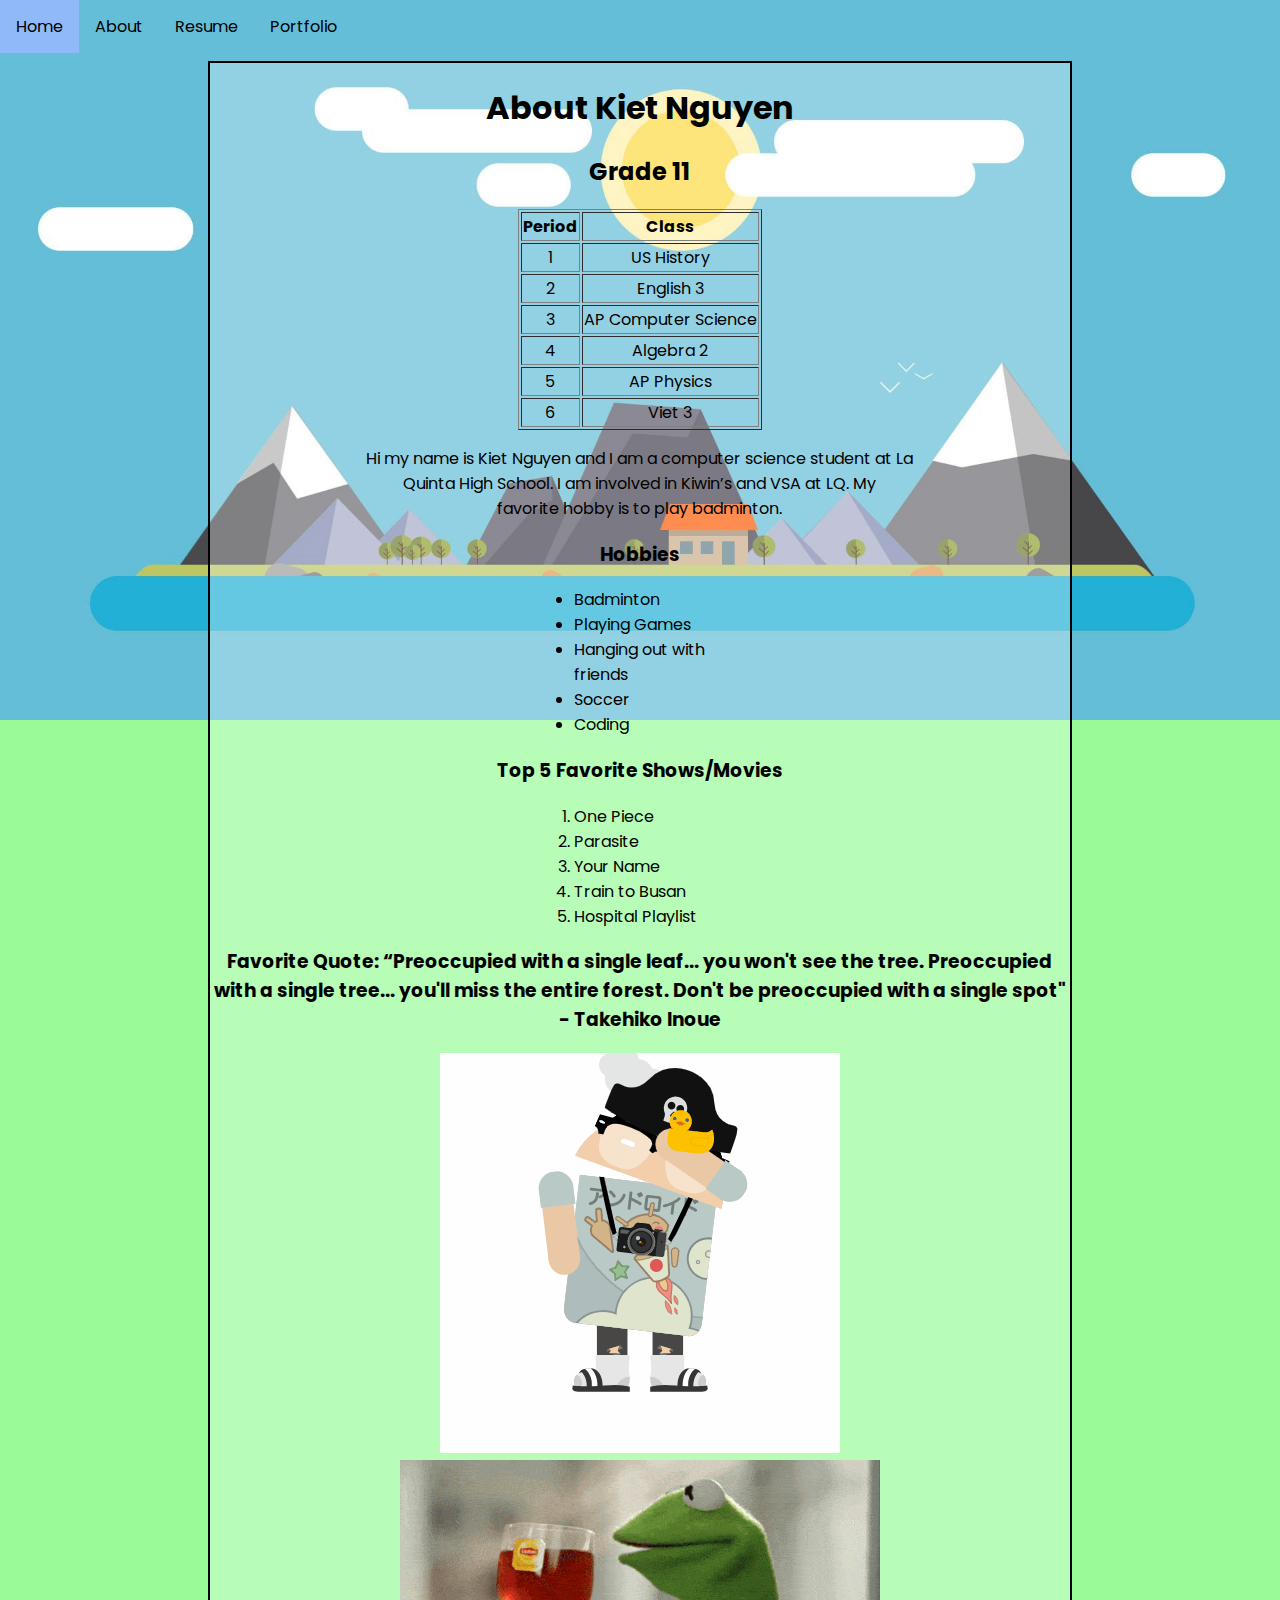
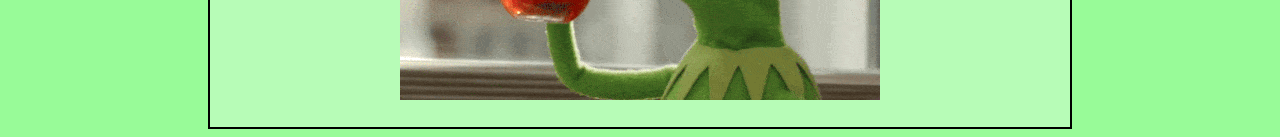
<file: about.html>
<!doctype html>
<html> 
    <head> 
        <meta charset= "utf-8">
        <title>About</title>
        <link href="style.css" rel="stylesheet" type="text/css" />
        <link href="https://fonts.googleapis.com/css?family=Poppins" rel="stylesheet">
    </head>
    <body>
        <ul id="nav"><!--This is a comment. ul stands for Unordered List--> 
            <li><a href="index.html">Home</a></li><!--li stands for List Items--> 
            <li><a href="about.html">About</a></li>
            <li><a href="resume.html">Resume</a></li>
            <li><a href="portfolio.html">Portfolio</a></li>
        </ul>
        <div id="content">
        <h1>About Kiet Nguyen</h1>
        <h2>Grade 11</h2>
        <table border="1">
            <tr><!--Table row of headings-->
                <th>Period</th>
                <th>Class</th>
            </tr>
            <tr><!--Period 1 Row-->
                <td>1</td>
                <td>US History</td>
            </tr>
            <tr><!--Period 2 Row-->
                <td>2</td>
                <td>English 3</td>
            </tr>
            <tr><!--Period 3 Row-->
                <td>3</td>
                <td>AP Computer Science</td>
            </tr>
            <tr><!--Period 4 Row-->
                <td>4</td>
                <td>Algebra 2</td>
            </tr>
            <tr><!--Period 5 Row-->
                <td>5</td>
                <td>AP Physics</td>
            </tr>
            <tr><!--Period 6 Row-->
                <td>6</td>
                <td>Viet 3</td>
            </tr>
        </table>
        <p>Hi my name is Kiet Nguyen and I am a computer science student at La <br> 
        Quinta High School. I am involved in Kiwin’s and VSA at LQ. My <br>favorite 
        hobby is to play badminton.</p>
        <h3>Hobbies</h3>
        <ul>
            <li>Badminton</li>
            <li>Playing Games</li>
            <li>Hanging out with friends</li>
            <li>Soccer</li>
            <li>Coding</li>
        </ul>
        <h3>Top 5 Favorite Shows/Movies</h3><ol>
            <li>One Piece</li>
            <li>Parasite</li>
            <li>Your Name</li>
            <li>Train to Busan</li>
            <li>Hospital Playlist</li>
        </ol>
        <h3>Favorite Quote: “Preoccupied with a single leaf... you won't see the tree. Preoccupied with a single tree... you'll miss the entire forest. Don't be preoccupied with a single spot" - Takehiko Inoue</h3>
        <img src="Kiet.gif">
        <img src="kermit.gif">
        </div>
    </body>
</html>
</file>
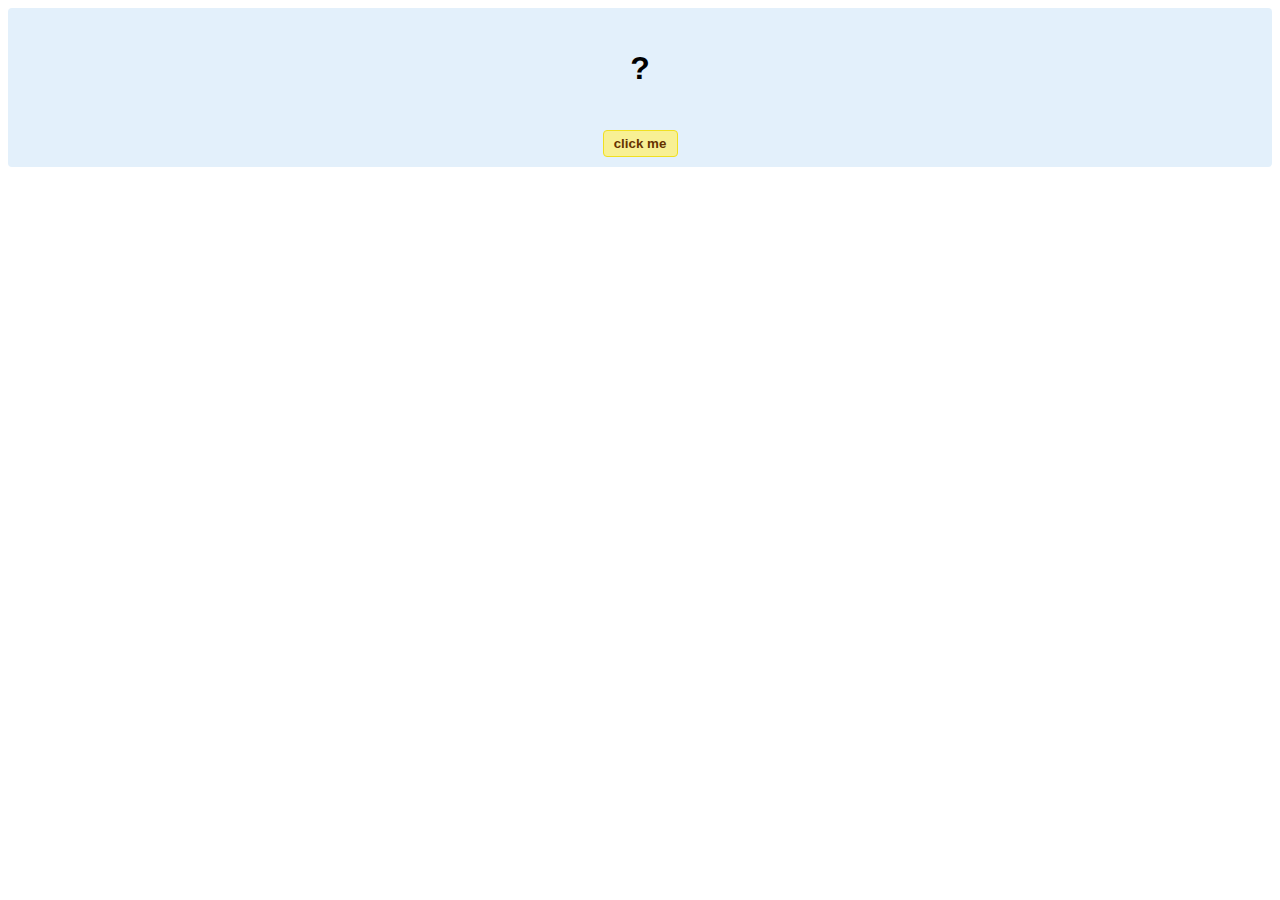
<file: hello-world.html>
<!DOCTYPE html>
<!-- HTML5 Hello world by kirupa - http://www.kirupa.com/html5/getting_your_feet_wet_html5_pg1.htm -->
<html lang="en-us">

<head>
<meta charset="utf-8">
<title>Hello...</title>
<style type="text/css">
#mainContent {
	font-family: Arial, Helvetica, sans-serif;
	font-size: xx-large;
	font-weight: bold;
	background-color: #E3F0FB;
	border-radius: 4px;
	padding: 10px;
	text-align: center;
}
.buttonStyle {
	border-radius: 4px;
	border: thin solid #F0E020;
	padding: 5px;
	background-color: #F8F094;
	font-family: "Segoe UI", Tahoma, Geneva, Verdana, sans-serif;
	font-weight: bold;
	color: #663300;
	width: 75px;
}

.buttonStyle:hover {
	border: thin solid #FFCC00;
	background-color: #FCF9D6;
	color: #996633;
	cursor: pointer;
}
.buttonStyle:active {
	border: thin solid #99CC00;
	background-color: #F5FFD2;
	color: #669900;
	cursor: pointer;
}

</style>
</head>

<body>
<div id="mainContent">
<p id="helloText">?</p>
<button id="clickButton" class="buttonStyle">click me</button>
</div>
<script> 
var myButton = document.getElementById("clickButton");
var myText = document.getElementById("helloText");

myButton.addEventListener('click', doSomething, false)

function doSomething() {
	myText.textContent = "hello, world!";
}
</script>

</body>
</html>
</file>
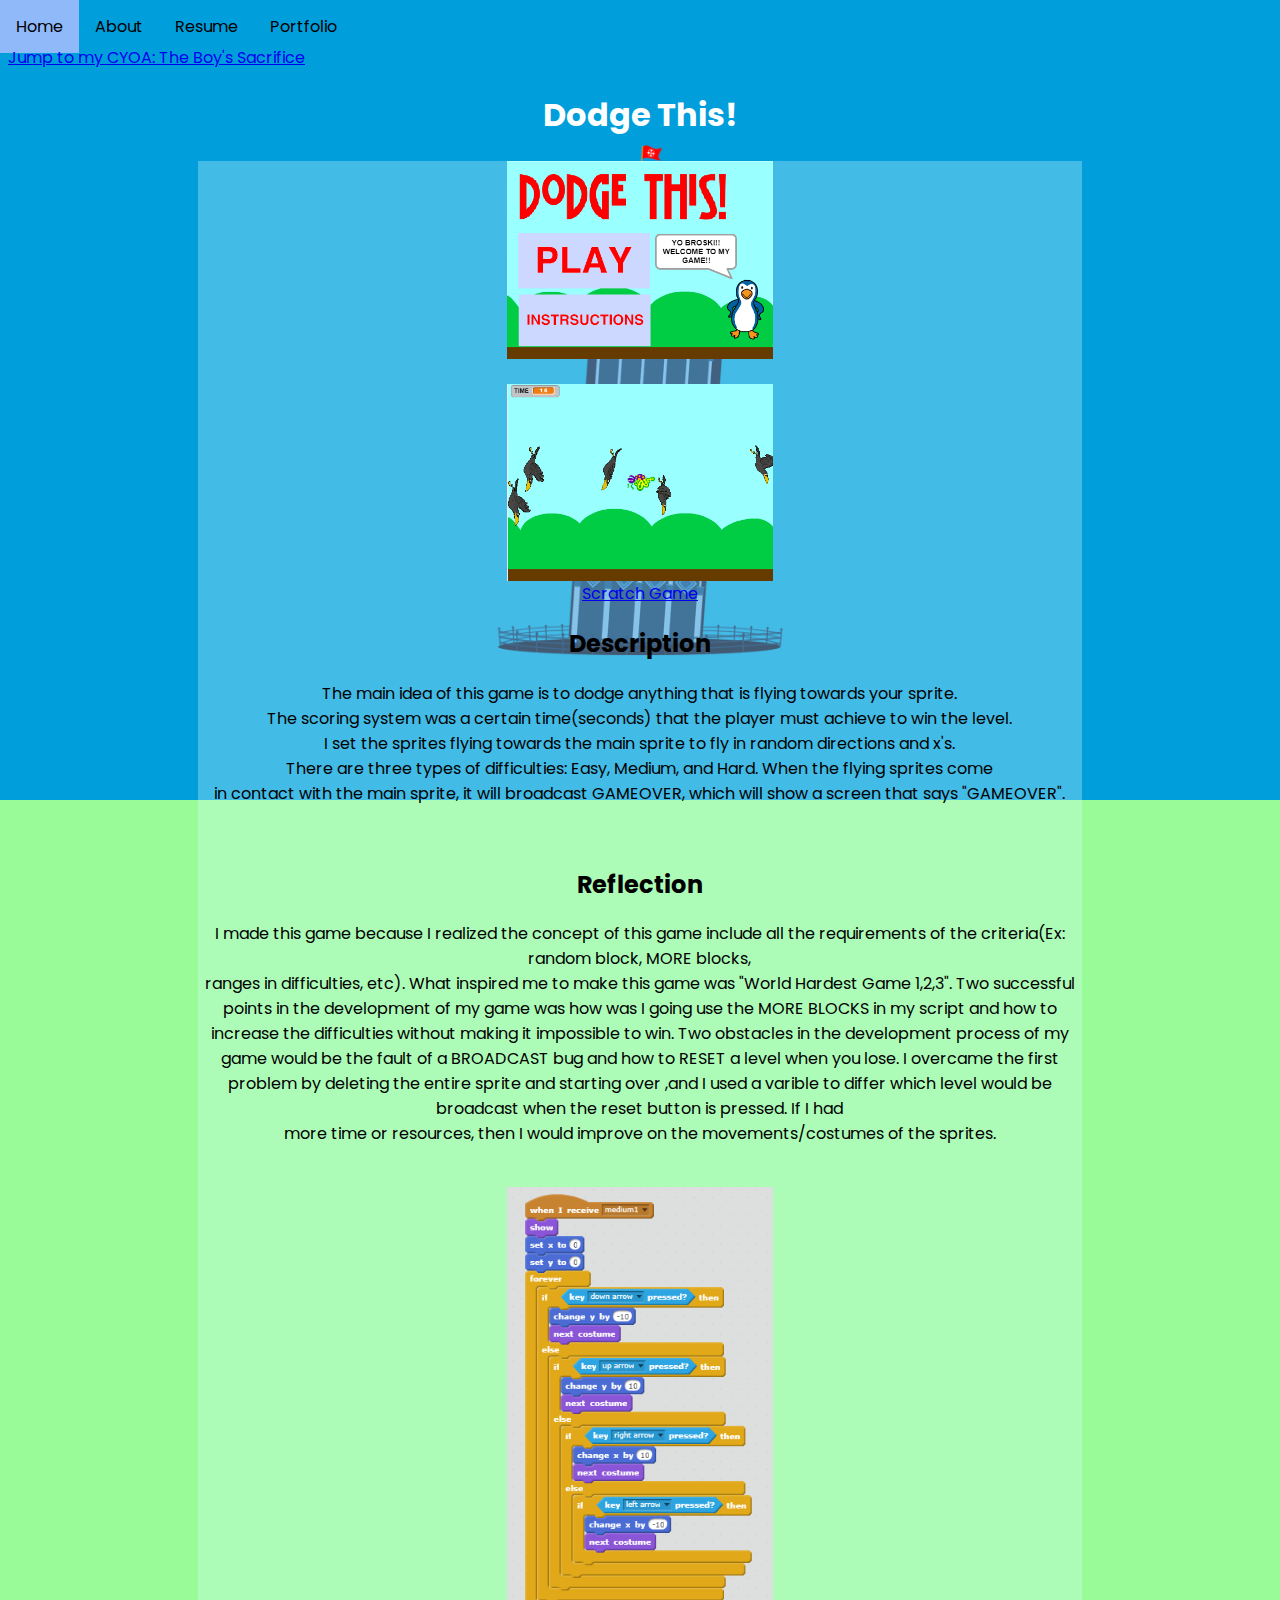
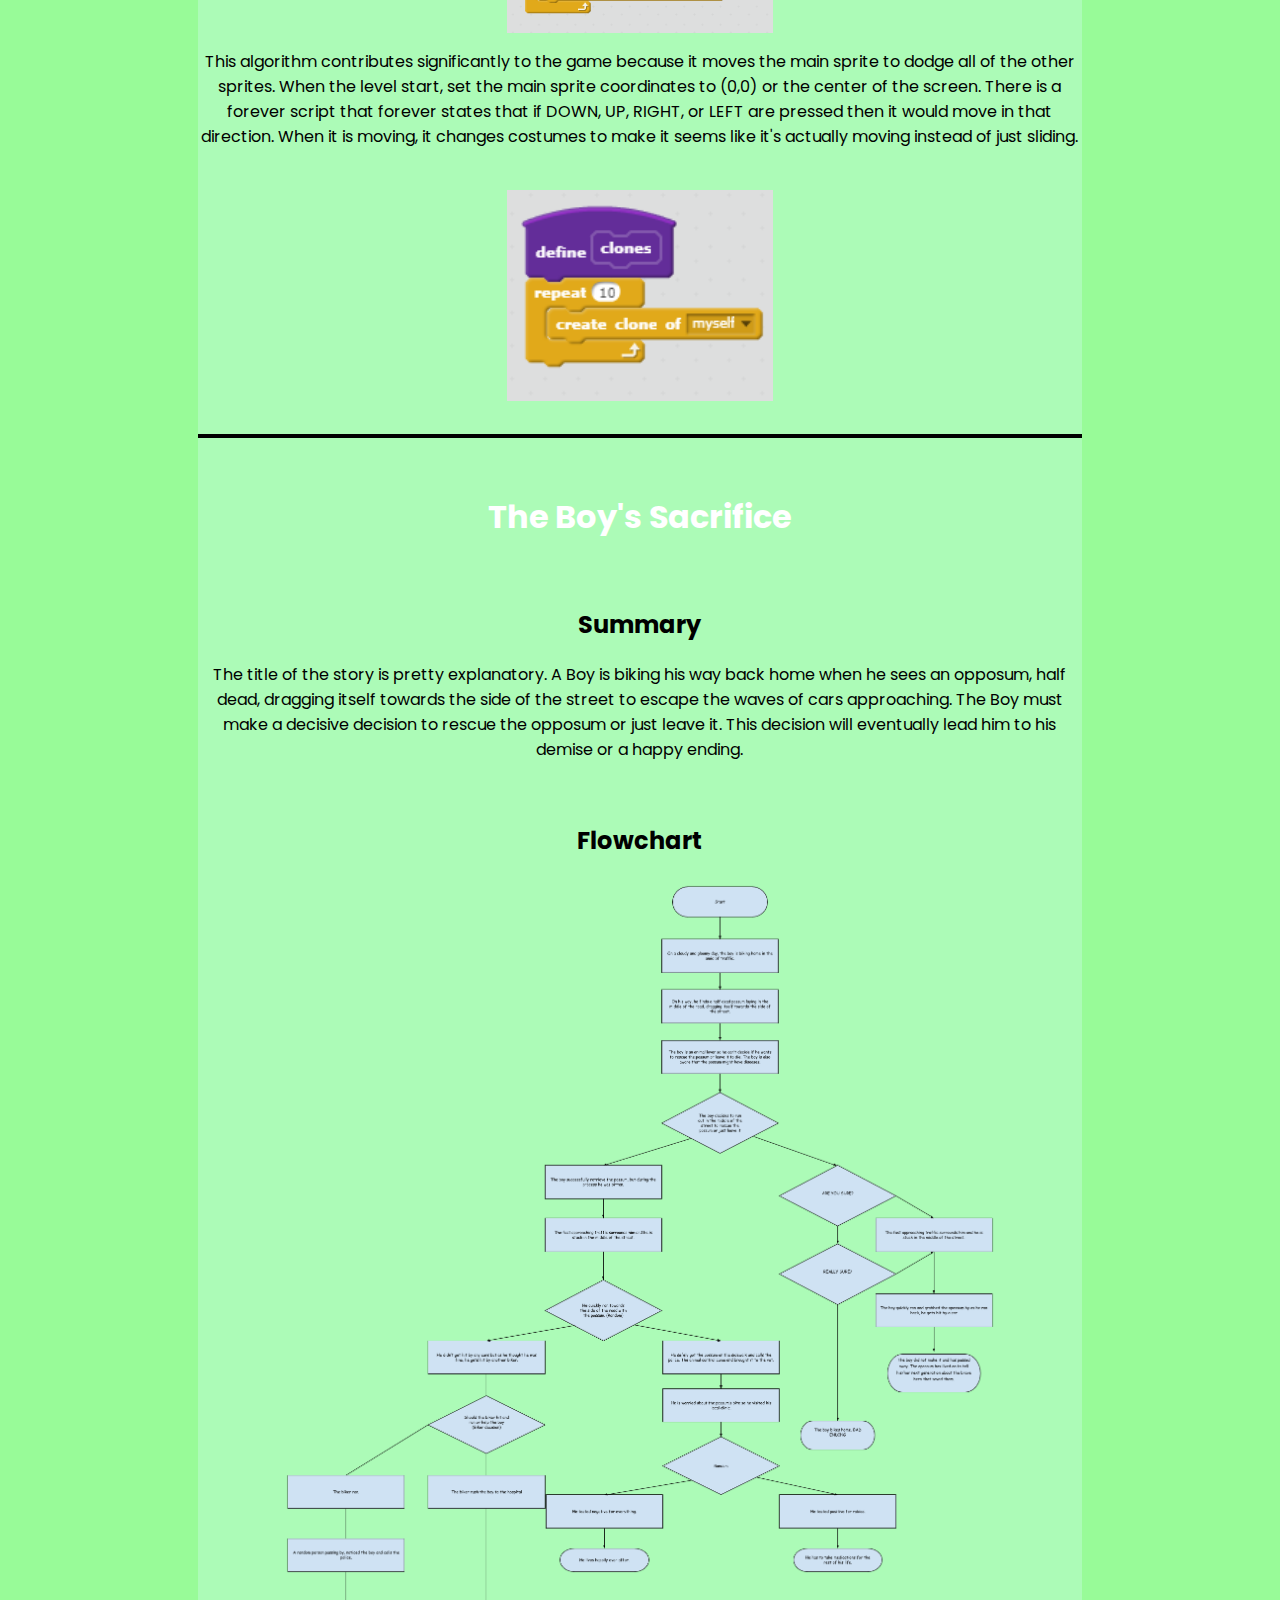
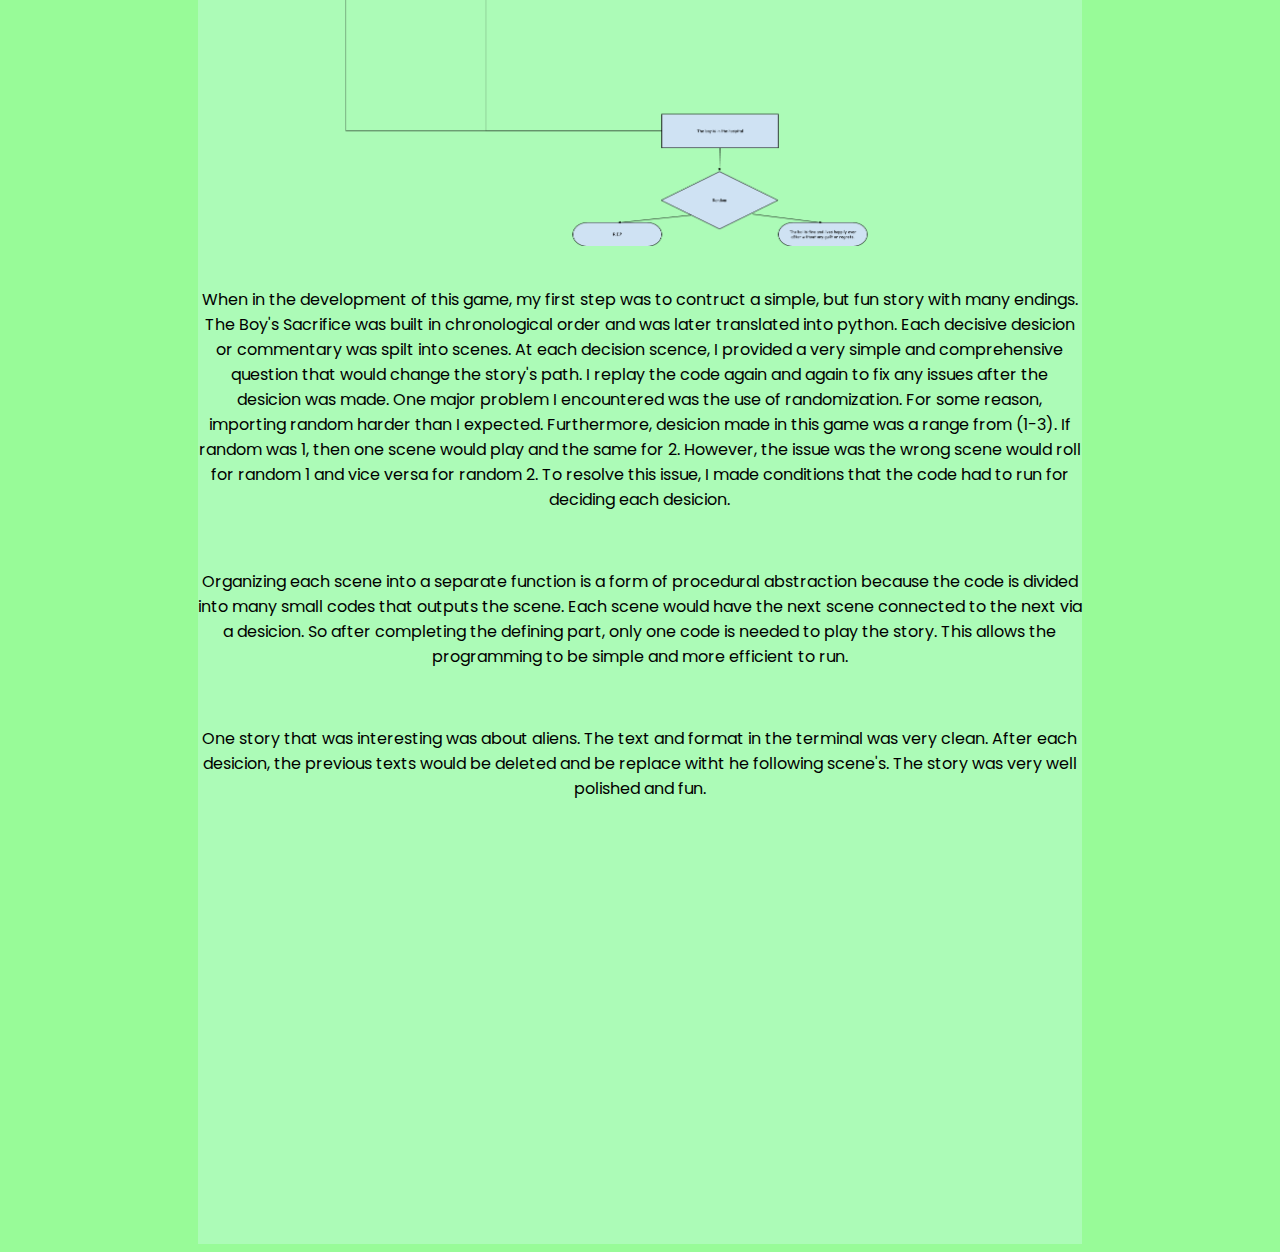
<file: portfolio.html>
<!doctype html>
<html> 
    <head> 
        <meta charset= "utf-8">
        <title>Portfolio</title>
        <link href="style.css" rel="stylesheet" type="text/css" />
        <link href="https://fonts.googleapis.com/css?family=Poppins" rel="stylesheet">
        <style type="text/css">
        body {
            background-image: url("BluePisa.png");
            background-repeat: no-repeat;
            background-size:100%;
            background-attachment: fixed;
            background-color: palegreen;
        }
        #content3 {
            margin-top: 16px;
            width: 70%;
            margin-left: auto;
            margin-right: auto;
            text-align: center;
            padding-bottom: 20px;
            background-color: rgb(219, 251, 255, 0.3);
        }
        h1 {
            text-align: center;
            color: white;
        }
        img { 
             display: block;
            margin-left: auto;
            margin-right: auto;
            width: 30%;
        }
        .playin {
            display: block;
            margin-left: auto;
            margin-right: auto;
            width: 30%;
        }
        a {
            text-align: center;
        }
        P { 
            text-align: center;
        }
        h2 {
            text-align: center;
        }
        hr {
            border: 2px solid Black;
        }
        .Story { 
            color: white;
        }
        </style>
    </head>
    <body>
        <ul id="nav"><!--This is a comment. ul stands for Unordered List--> 
            <li><a href="index.html">Home</a></li><!--li stands for List Items--> 
            <li><a href="about.html">About</a></li>
            <li><a href="resume.html">Resume</a></li>
            <li><a href="portfolio.html">Portfolio</a></li>
        </ul>
        <a href = "#Story" >Jump to my CYOA: The Boy's Sacrifice</a>
        <h1>Dodge This!</h1>
        <div id="content3">
        <img src="snipofgame.PNG"> 
        <br>
        <img id="playin" src="playinscreen.PNG">
        <a href="https://scratch.mit.edu/projects/260262909/">Scratch Game</a>
        <h2>Description</h2>
        <p>The main idea of this game is to dodge anything that is flying towards your sprite.<br>The scoring system was a certain time(seconds) that the player must achieve to win the level.<br> I set the sprites flying towards the main sprite to fly in random directions and x's.<br> There are three types of difficulties: Easy, Medium, and Hard. When the flying sprites come<br> in contact with the main sprite, it will broadcast GAMEOVER, which will show a screen that says "GAMEOVER". </p>
        <br>
        <h2>Reflection</h2>
        <p>I made this game because I realized the concept of this game include all the requirements of the criteria(Ex: random block, MORE blocks, <br>ranges in difficulties, etc).  What inspired me to make this game was "World Hardest Game 1,2,3". Two successful points in the development of my game was how was I going use the MORE BLOCKS in my script and how to increase the difficulties without making it impossible to win. Two obstacles in the development process of my game would be the fault of a BROADCAST bug and how to RESET a level when you lose. I overcame the first problem by deleting the entire sprite and starting over ,and I used a varible to differ which level would be broadcast when the reset button is pressed. If I had <br>more time or resources, then I would improve on the movements/costumes of the sprites.  </p>
        <br>
        <img src="snip.PNG"> 
        <p>This algorithm contributes significantly to the game because it moves the main sprite to dodge all of the other sprites. When the level start, set the main sprite coordinates to (0,0) or the center of the screen. There is a forever script that forever states that if DOWN, UP, RIGHT, or LEFT are pressed then it would move in that direction. When it is moving, it changes costumes to make it seems like it's actually moving instead of just sliding.   </p>
        <br>
        <img src="moreblocks.PNG">
        <br>
        <hr>
        <br>
        <h1 id = "Story">The Boy's Sacrifice</h1>
        <br>
        <h2>Summary</h2>
        <p>The title of the story is pretty explanatory. A Boy is biking his way back home when he sees an opposum, half dead, dragging itself towards the side of the street to escape the waves of cars approaching. The Boy must make a decisive decision to rescue the opposum or just leave it. This decision will eventually lead him to his demise or a happy ending. </p>
        <br>
        <h2>Flowchart</h2>
        <a id = "border" href="https://docs.google.com/drawings/d/1rYFXgDtSFImmQT3FQ9kZSRpzD-01n0PaXmVhdKyzg78/edit?usp=sharing" target=""><img src = "story.PNG" style="width:100%"></a>
        <br>
        <p>When in the development of this game, my first step was to contruct a simple, but fun story with many endings. The Boy's Sacrifice was built in chronological order and was later translated into python. Each decisive desicion or commentary was spilt into scenes. At each decision scence, I provided a very simple and comprehensive question that would change the story's path. I replay the code again and again to fix any issues after the desicion was made. One major problem I encountered was the use of randomization. For some reason, importing random harder than I expected. Furthermore, desicion made in this game was a range from (1-3). If random was 1, then one scene would play and the same for 2. However, the issue was the wrong scene would roll for random 1 and vice versa for random 2. To resolve this issue, I made conditions that the code had to run for deciding each desicion.    </p>
        <br>
        <p>Organizing each scene into a separate function is a form of procedural abstraction because the code is divided into many small codes that outputs the scene. Each scene would have the next scene connected to the next via a desicion. So after completing the defining part, only one code is needed to play the story. This allows the programming to be simple and more efficient to run.  </p>
        <br>
        <p>One story that was interesting was about aliens. The text and format in the terminal was very clean. After each desicion, the previous texts would be deleted and be replace witht he following scene's. The story was very well polished and fun.</p>
        <iframe height="400px" width="80%" src="https://repl.it/@20knguyen39/The-Boys-Sacrifice?lite=true" scrolling="no" frameborder="no" allowtransparency="true" allowfullscreen="true" sandbox="allow-forms allow-pointer-lock allow-popups allow-same-origin allow-scripts allow-modals"></iframe>
    </body>
    </div>
</html>
</file>
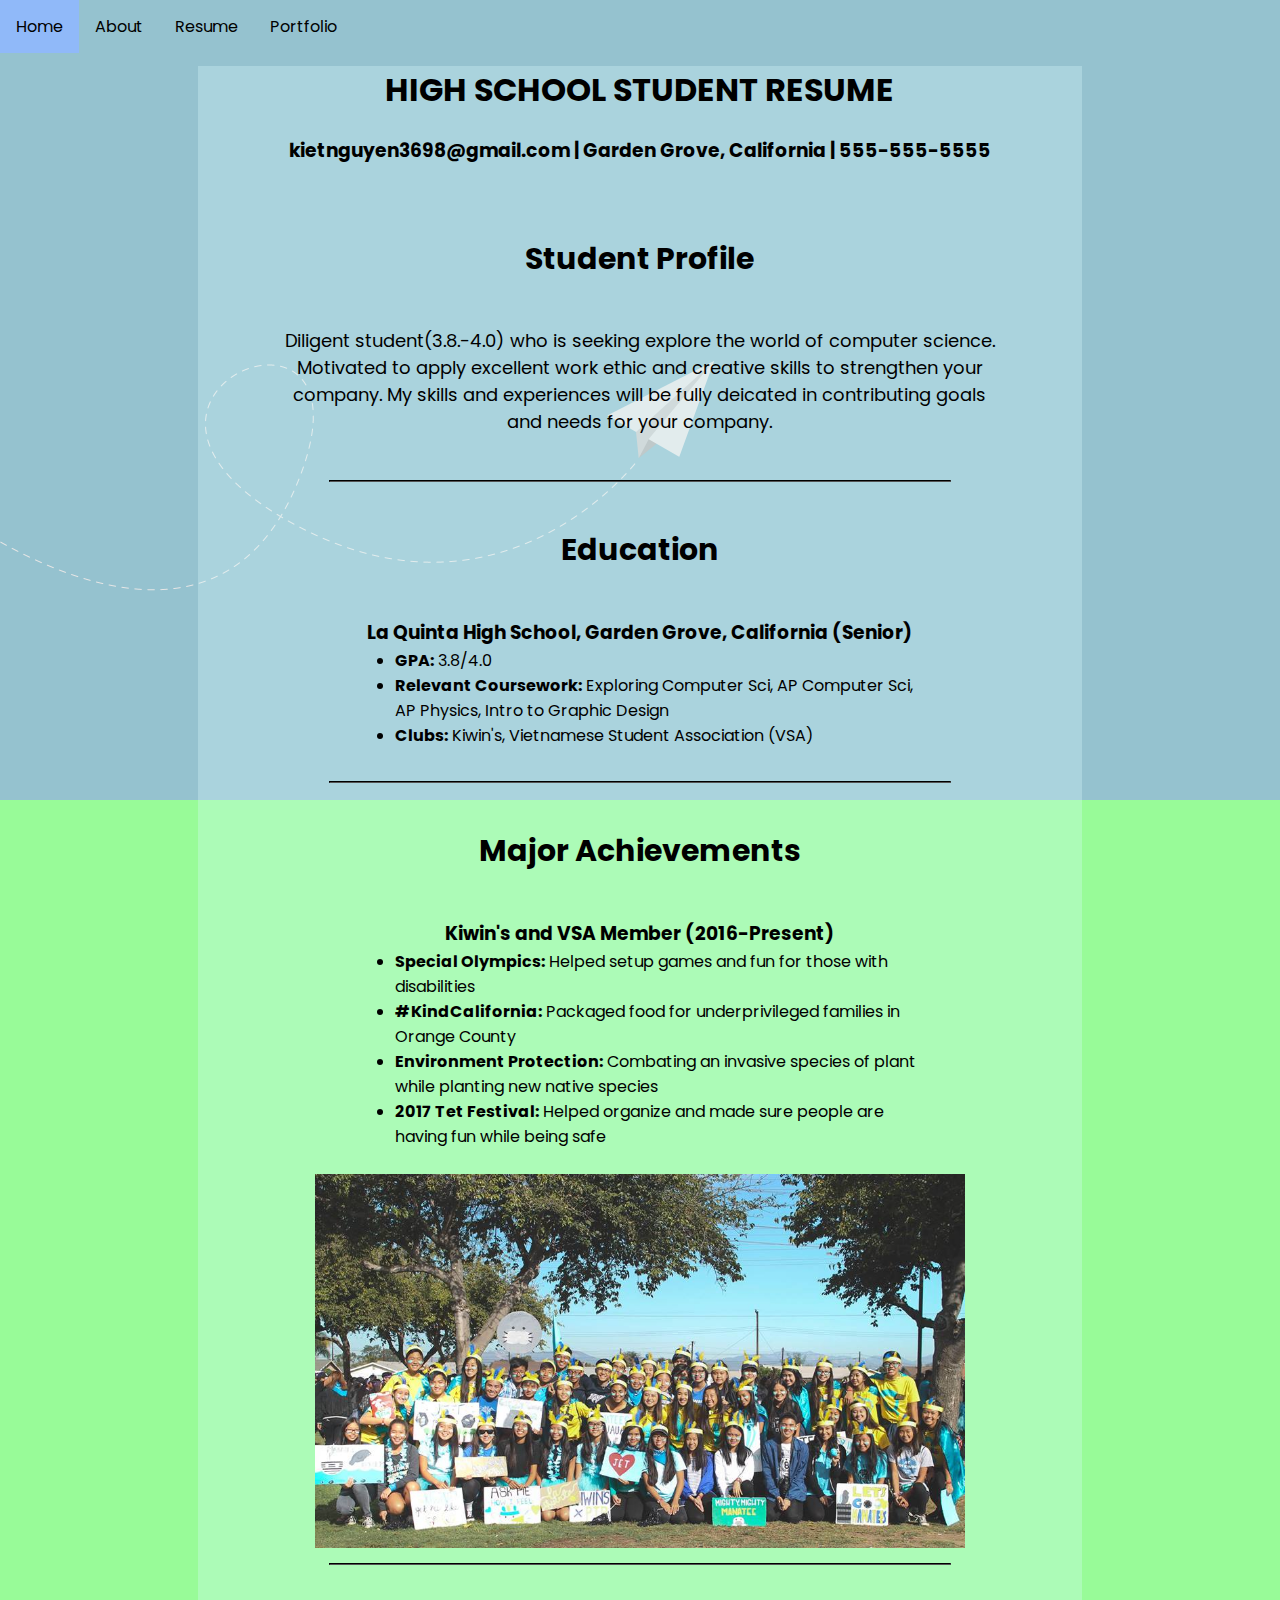
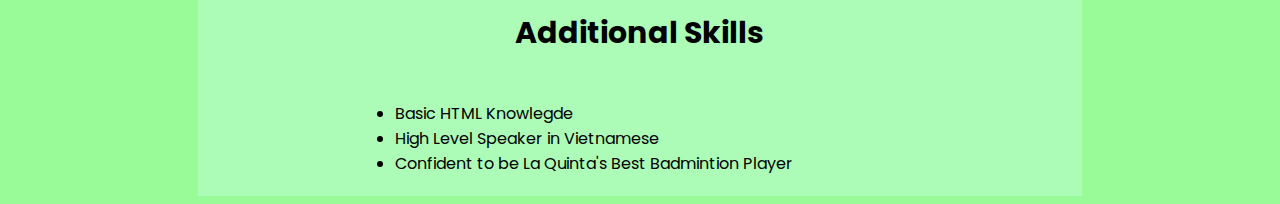
<file: resume.html>
<!doctype html>
<html> 
    <head> 
        <meta charset= "utf-8">
        <title>Resume</title>
        <link href="style1.css" rel="stylesheet" type="text/css" />
        <link href="https://fonts.googleapis.com/css?family=Poppins" rel="stylesheet">
        <style type="text/css">
        hr {
            border-color: black;
            width: 70%;
            
        }
        #nav li {
            float: left;
}
        </style>
    </head>
    <body>
        <ul id="nav"><!--This is a comment. ul stands for Unordered List--> 
            <li><a href="index.html">Home</a></li><!--li stands for List Items--> 
            <li><a href="about.html">About</a></li>
            <li><a href="resume.html">Resume</a></li>
            <li><a href="portfolio.html">Portfolio</a></li>
        </ul>
        <div id="content2">
        <h1>HIGH SCHOOL STUDENT RESUME</h1>
        <h3>kietnguyen3698@gmail.com  |  Garden Grove, California  |  555-555-5555</h3>
        <br>
        <h2>Student Profile</h2>
        <p> Diligent student(3.8.-4.0) who is seeking explore the world of computer science.<br>Motivated to apply excellent work ethic and creative skills to strengthen your <br>company. My skills and experiences will be fully deicated in contributing goals<br> and needs for your company.  </p>
        <hr>
        <h2>Education</h2>
        <h3>La Quinta High School, Garden Grove, California (Senior)</h3>
        <ul>
            <li><b>GPA:</b> 3.8/4.0</li>
            <li><b>Relevant Coursework:</b> Exploring Computer Sci, AP Computer Sci, AP Physics, Intro to Graphic Design</li>
            <li><b>Clubs:</b> Kiwin's, Vietnamese Student Association (VSA) </li>
        </ul>
        <br>
        <hr>
        <h2>Major Achievements</h2>
        <h3>Kiwin's and VSA Member (2016-Present)</h3>
        <ul>
            <li><b>Special Olympics:</b> Helped setup games and fun for those with disabilities</li>
            <li><b>#KindCalifornia:</b> Packaged food for underprivileged families in Orange County</li>
            <li><b>Environment Protection:</b> Combating an invasive species of plant while planting new native species</li>
            <li><b>2017 Tet Festival:</b> Helped organize and made sure people are having fun while being safe</li>
        </ul>
        <br>
        <img src="kiwins2.jpg">
        <hr>
        <h2>Additional Skills</h2>
        <ul>
            <li>Basic HTML Knowlegde</li>
            <li>High Level Speaker in Vietnamese</li>
            <li>Confident to be La Quinta's Best Badmintion Player</li>
        </ul>
    </div>
    </body>
</html>
</file>
<file: style.css>
body {
    background-image: url("background.jpg");
    background-repeat: no-repeat;
    background-size:100%;
    background-attachment: fixed;
    background-color: palegreen;
    font-family: 'Poppins', sans-serif;
}
#nav {
    list-style-type: none;
    margin: -8px;
    padding: 0;
    overflow: hidden;
    background-color: transparent;
}

#nav li {
    float: left;
}

#nav li a{
    display: block; 
    padding: 14px 16px;
    text-align: center;
    color: black;
    text-decoration: none;
}

#nav li a:hover{
    background-color: #90b9f9; 
}

#content {
    border: solid black 2px;
    margin-top: 16px;
    width: 68%;
    margin-left: auto;
    margin-right: auto;
    text-align: center;
    padding-bottom: 20px;
    background-color: rgba(255,255,255,0.3);
}

table { 
    margin: auto;
}

#content ul, #content ol {
    margin: auto;
    width: 20%;
    text-align: left;
}
.center {
    margin-right: auto;
    margin-left: 120px ;
    margin-top: 150px;
    padding-top: 0px;
    width: 34%;
}
</file>
<file: style1.css>
#nav {
    list-style-type: none;
    margin: -8px;
    padding: 0;
    overflow: hidden;
    background-color: transparent;
}

#nav li {
    float: left;
}

#nav li a{
    display: block; 
    padding: 14px 16px;
    text-align: center;
    color: black;
    text-decoration: none;
}

#nav li a:hover{
    background-color: #90b9f9; 
}

body {
    background-image: url("background1.png");
    background-repeat: no-repeat;
    background-size:100%;
    background-attachment: fixed;
    background-color: palegreen;
    font-family: 'Poppins', sans-serif;
}
h3 {
    margin: 1px;
    text-align: center;
            }
h1 {
    text-align: center;
}
p {
    font-size: 18px;
    margin: 45px;
    padding: 0px;
    text-align:center;
}

h2 {
    margin: 45px;
    font-size:30px;
    padding-bottom:0px;
    text-align: center;
    
}
h3 {
    text-align: center;
}
#content2 {
    margin-top: 16px;
    width: 70%;
    margin-left: auto;
    margin-right: auto;
    text-align: center;
    padding-bottom: 20px;
    background-color: rgb(219, 251, 255, 0.3);
}
#content2 ul {
    margin: auto;
    width: 60%;
    text-align: left;
}
img {
    width:650px;
}

#content2 {
    padding-bottom: 20px;
}
</file>
